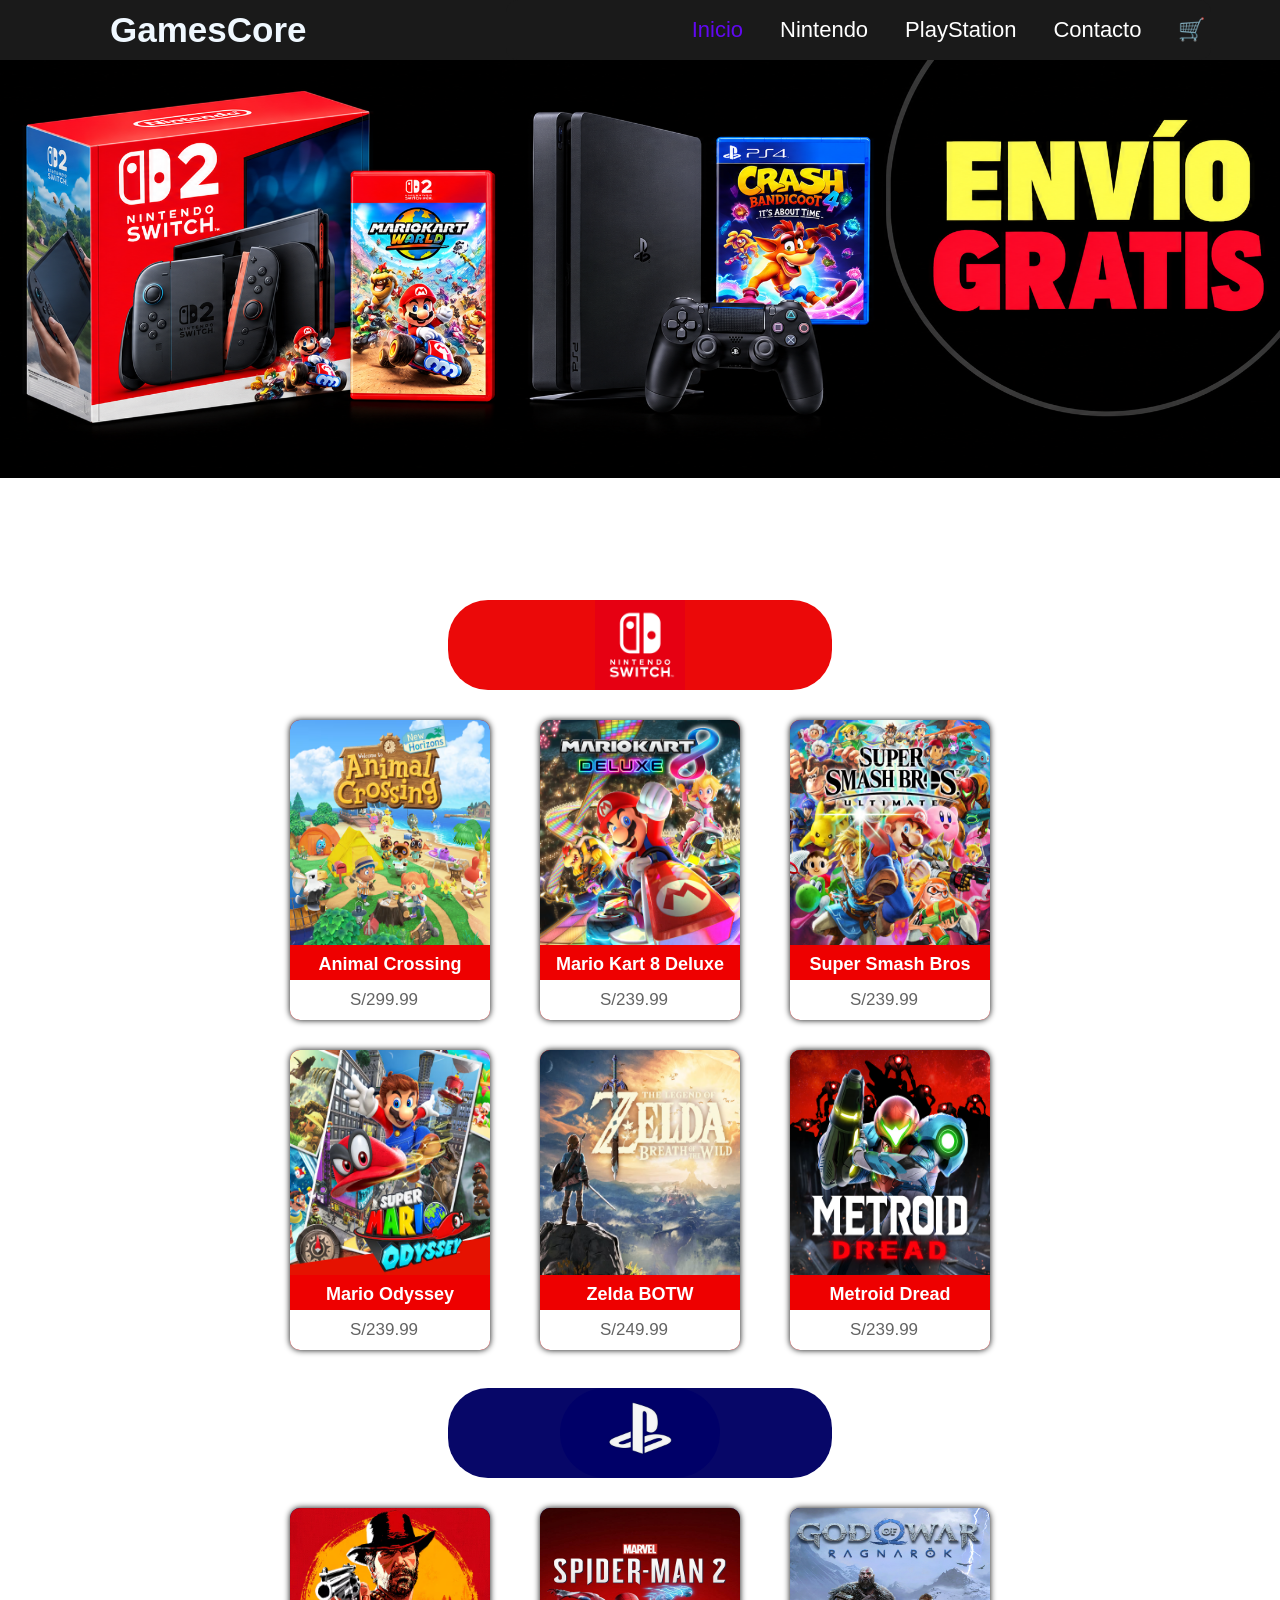
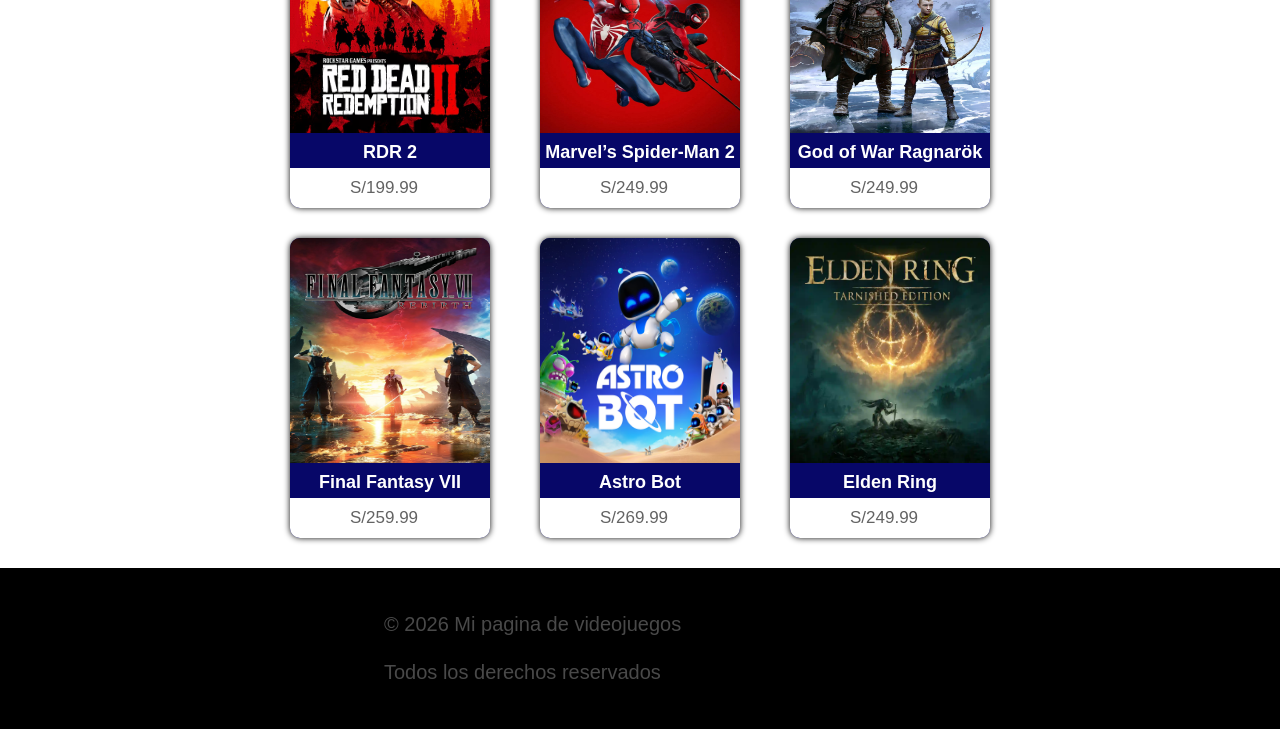
<file: index.html>
<!DOCTYPE html>
<html lang="es">
<head>
    <meta charset="UTF-8">
    <meta name="viewport" content="width=device-width, initial-scale=1.0">
    <title>GamesCore - Inicio</title>
    <link rel="stylesheet" href="estilo1.css">
</head>
<body>
<div class="contenedor">

    <div class="encabezado">
        <h1 id="titulo">GamesCore</h1>
        <label for="menu" class="menu_btn">☰</label>
        <div class="opciones">
            <a id="opcion" href="#" style="color: rgb(97, 8, 241);">Inicio</a>
            <a id="opcion" href="nintendo.html">Nintendo</a>
            <a id="opcion" href="play.html">PlayStation</a>
            <a id="opcion" href="formulario.html">Contacto</a>
            <a id="opcion" href="#" class="carrito-btn">🛒</a>
        </div>
    </div>

    <div class="carrusel">
        <ul>
            <li>
                <img src="img/carru-1.png" alt="">
            </li>
            <li>
                <img src="img/carr-2.png" alt="">
            </li>
            <li>
                <img src="img/carr-3.png" alt="">
            </li>
        </ul>
    </div>

    <div class="cuerpo">
        <div id="marca">
            <h1 style="font-family: Verdana, Geneva, Tahoma, sans-serif;
                background-color: rgb(235, 9, 9);
                color: rgb(255, 255, 255);
                display: flex; 
                justify-content: center;
                border-radius: 40px;
                margin: 0;
                padding: 0 0 0 0;"
                >   
                <img id="logo_N" src="img/Nintendo_switch_logo.png" alt="Nintendo">   
            </h1>
        </div>

        <div id="games_nin">
            <a href="detalle.html?juego=animal-crossing" style="text-decoration: none; color: inherit;">
                <div class="juego">
                    <img id="N_img" src="img/nintendo_a.c" alt="Animal Crossing">
                    <h3>Animal Crossing</h3>
                    <div style="background-color: white;">  
                        <p>S/299.99</p>
                    </div> 
                </div>
            </a>

            <a href="detalle.html?juego=mario-kart" style="text-decoration: none; color: inherit;">
                <div class="juego">
                    <img id="N_img" src="img/nintendo_mario.avif" alt="Mario Kart 8 Deluxe">
                    <h3>Mario Kart 8 Deluxe</h3>
                    <div style="background-color: white;">
                        <p>S/239.99</p>
                    </div>
                </div>
            </a>

            <a href="detalle.html?juego=smash-bros" style="text-decoration: none; color: inherit;"> 
                <div class="juego">
                    <img id="N_img" src="img/nintendo_S.S.B.avif" alt="Super Smash Bros">
                    <h3>Super Smash Bros</h3>
                    <div style="background-color: white;">
                        <p>S/239.99</p>
                    </div>  
                </div>
            </a>
        </div>

        <div id="games_nin">
            <a href="detalle.html?juego=mario-odyssey" style="text-decoration: none; color: inherit;">
                <div class="juego">
                    <img id="N_img" src="img/nintendo_mario_O.avif" alt="Mario Odyssey">
                    <h3>Mario Odyssey</h3>
                    <div style="background-color: white;">
                        <p> S/239.99</p>
                    </div>
                </div>
            </a>   

            <a href="detalle.html?juego=zelda-botw" style="text-decoration: none; color: inherit;">
                <div class="juego">
                    <img id="N_img" src="img/nintendo_zelda.avif" alt="Zelda BOTW">
                    <h3>Zelda BOTW</h3>
                    <div style="background-color: white;">
                        <p>S/249.99</p>
                    </div>
                </div>
            </a>

            <a href="detalle.html?juego=metroid-dread" style="text-decoration: none; color: inherit;">
                <div class="juego">
                    <img id="N_img" src="img/nintendo_metroid.avif" alt="Metroid Dread">
                    <h3>Metroid Dread</h3>
                    <div style="background-color: white;">
                        <p>S/239.99</p>
                    </div>
                </div>
            </a>   
        </div>
    </div>

    <div class="cuerpo" style="padding: 1cm 0 0 0;">
        <div id="marca">
            <h1 style="font-family: Verdana, Geneva, Tahoma, sans-serif;
                background-color: rgb(7, 7, 104);
                color: rgb(255, 255, 255);
                display: flex; 
                justify-content: center;
                border-radius: 40px;">    
                <img style="width: 160px; border-radius: 50px;" src="img/play.webp" alt="PlayStation"> 
            </h1>
        </div>

        <div id="games_nin">
            <a href="detalle.html?juego=rdr2" style="text-decoration: none; color: inherit;">    
                <div class="juego_p">
                    <img id="N_img" src="img/play_rdr2.avif" alt="Red Dead Redemption 2">
                    <h3>RDR 2</h3>
                    <div style="background-color: white; margin: 0; padding: 0;">
                        <p>S/199.99</p>
                    </div>    
                </div>
            </a>

            <a href="detalle.html?juego=spiderman2" style="text-decoration: none; color: inherit;">
                <div class="juego_p">
                    <img id="N_img" src="img/play_spi2.jpg" alt="Spider-Man 2">
                    <h3>Marvel’s Spider-Man 2</h3>
                    <div style="background-color: white;">
                        <p> S/249.99</p>
                    </div>
                </div>
            </a>

            <a href="detalle.html?juego=gow" style="text-decoration: none; color: inherit;">
                <div class="juego_p">
                    <img id="N_img" src="img/play_gow_r.webp" alt="God of War Ragnarök">
                    <h3>God of War Ragnarök</h3>
                    <div style="background-color: white">
                        <p>S/249.99</p>
                    </div>
                </div>
            </a>   
        </div>

        <div id="games_nin">
            <a href="detalle.html?juego=final-fantasy" style="text-decoration: none;">
                <div class="juego_p">
                    <img id="N_img" src="img/play_ff.jpg" alt="Final Fantasy VII">
                    <h3>Final Fantasy VII</h3>
                    <div style="background-color: white;">
                        <p> S/259.99</p>
                    </div>
                </div>
            </a>

            <a href="detalle.html?juego=astro-bot" style="text-decoration: none;">
                <div class="juego_p">
                    <img id="N_img" src="img/play_astrobot.avif" alt="Astro Bot">
                    <h3>Astro Bot</h3>
                    <div style="background-color: white;">
                        <p>S/269.99</p>
                    </div>
                </div>
            </a>

            <a href="detalle.html?juego=elden-ring" style="text-decoration: none;">
                <div class="juego_p">
                    <img id="N_img" src="img/play_eldentring.webp" alt="Elden Ring">
                    <h3>Elden Ring</h3>
                    <div style="background-color: white;">
                        <p>S/249.99</p>
                    </div>
                </div>
            </a>   
        </div>
    </div>

    <div class="pie">
        <p>© 2026 Mi pagina de videojuegos</p>
        <p>Todos los derechos reservados</p>
    </div>
</div>

        <script>
        const boton = document.querySelector(".menu_btn");
        const menu = document.querySelector(".opciones");

        boton.addEventListener("mouseenter", function() {
            menu.classList.toggle("mostrar");
        });

        

</script>

</body>
</html>
</file>
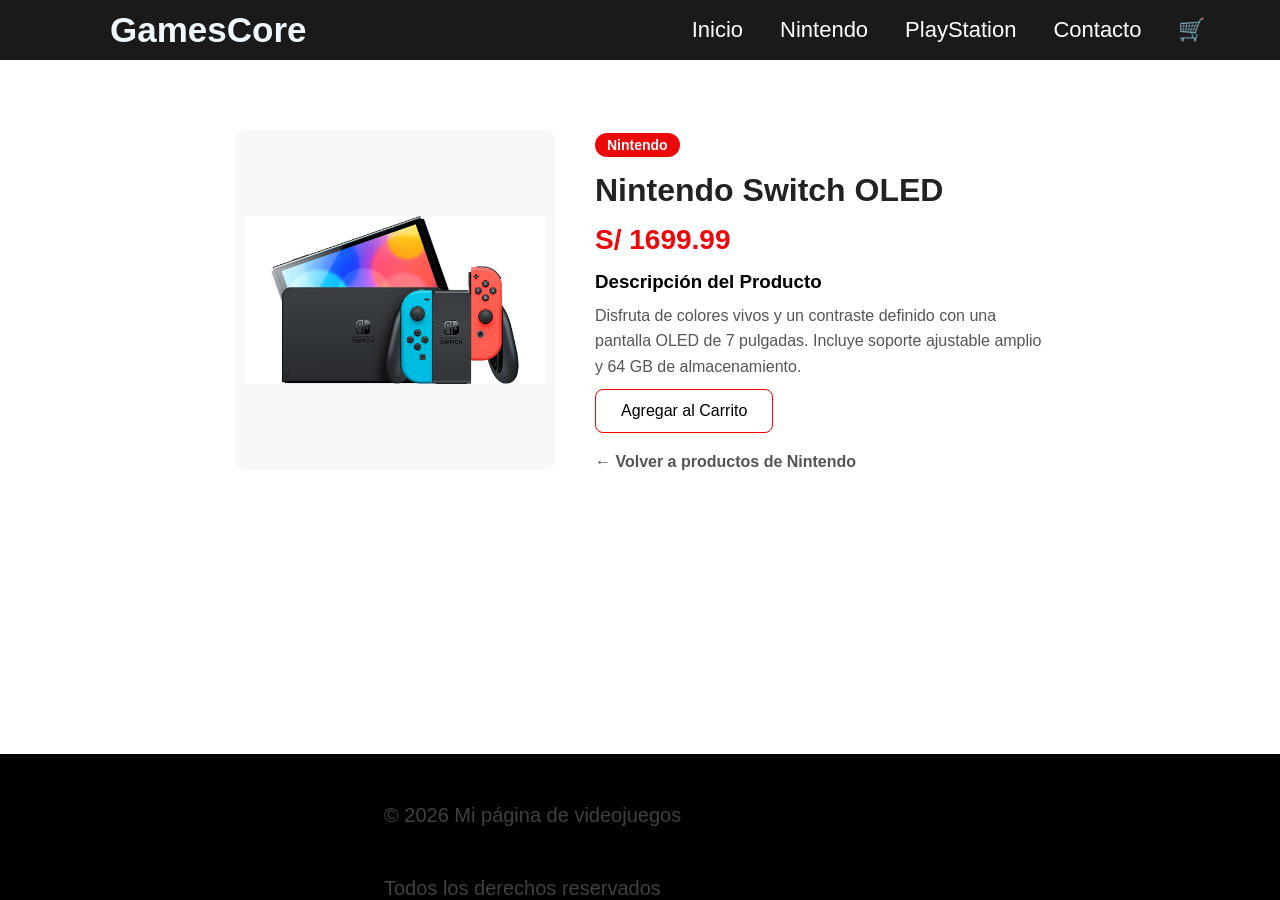
<file: detalle-nintendo.html>
<!DOCTYPE html>
<html lang="es">
<head>
    <meta charset="UTF-8">
    <meta name="viewport" content="width=device-width, initial-scale=1.0">
    <title>Detalle Nintendo - GamesCore</title>
    <link rel="stylesheet" href="estilo3.css">
    <style>
        .contenedor-detalle {
            
            max-width: 900px;
            margin: 100px auto 0px auto ;
            background-color: #ffffff;
            padding: 30px;
            border-radius: 12px;
            display: flex;
            flex-wrap: wrap;
            gap: 40px;
            align-items: center;
            justify-content: center;
            font-family: 'Gill Sans', 'Gill Sans MT', Calibri, 'Trebuchet MS', sans-serif;
        }
        .detalle-img {
            width: 300px;
            height: 320px;
            object-fit: contain;
            border-radius: 10px;
            background-color: #f8f8f8;
            padding: 10px;
        }
        .detalle-info {
            max-width: 450px;
            flex: 1;
        }
        .tag-marca {
            display: inline-block;
            background-color: rgb(235, 9, 9);
            color: white;
            padding: 4px 12px;
            border-radius: 20px;
            font-size: 14px;
            font-weight: bold;
            margin-bottom: 10px;
        }
        .precio {
            font-size: 28px;
            color: rgb(235, 9, 9);
            font-weight: bold;
            margin: 15px 0;
        }
        .btn-comprar {
            background-color: rgb(255, 255, 255);
            color: rgb(0, 0, 0);    
            border: 1px solid red;        
            padding: 12px 25px;
            font-size: 16px;
            border-radius: 8px;
            cursor: pointer;
            transition: transform 0.2s ease, background-color 0.2s ease;
        }
        .btn-comprar:hover {
            color: white;
            transform: scale(1.03);
            background-color: rgb(245, 0, 0);
        }
        .volver {
            display: inline-block;
            margin-top: 20px;
            text-decoration: none;
            color: #555;
            font-weight: bold;
        }
        body{
            height: auto;
        }
    </style>
</head>
<body>

    <div class="encabezado">
        <h1 id="titulo">GamesCore</h1>
        <label for="menu" class="menu_btn">☰</label>
        <div class="opciones">
            <a id="opcion" href="index.html">Inicio</a>
            <a id="opcion" href="nintendo.html">Nintendo</a>
            <a id="opcion" href="play.html">PlayStation</a>
            <a id="opcion" href="formulario.html">Contacto</a>
            <a id="opcion" href="carrito.html" class="carrito-btn">🛒</a>
        </div>  
    </div>

    <div class="contenedor-detalle">
        <div>

               
                </ul>            <img id="img-producto" class="detalle-img" src="" alt="Producto Nintendo">
        </div>

        <div class="detalle-info">
            <span class="tag-marca">Nintendo</span>
            <h1 id="titulo-producto" style="color: #222; margin-top: 5px;"></h1>
            <p id="precio-producto" class="precio"></p>

            <h3>Descripción del Producto</h3>
            <p id="desc-producto" style="color: #555; line-height: 1.6; padding: 10px 0;">
                Cargando información del producto...
            </p>

            <button id="btn-agregar" class="btn-comprar">Agregar al Carrito</button>
            <br>
            <a href="nintendo.html" class="volver">← Volver a productos de Nintendo</a>
        </div>
    </div>

    <div class="pie" style="padding-top: 100px;">
        <p>© 2026 Mi página de videojuegos</p>
        <p>Todos los derechos reservados</p>
    </div>

    <script>
        const productosNintendo = {
            'switch': {
                titulo: 'Nintendo Switch',
                precio: 1399.99,
                imagen: 'img/N_consola.png',
                descripcion: 'La consola versátil que se transforma de sobremesa a portátil. Juega en tu televisor o llévala a donde quieras con sus controles Joy-Con.'
            },
            'lite': {
                titulo: 'Nintendo Switch LITE',
                precio: 899.99,
                imagen: 'img/N_lite.avif',
                descripcion: 'Diseñada específicamente para el juego portátil. Compacta, ligera y con controles integrados, ideal para llevar tus juegos a todas partes.'
            },
            'oled': {
                titulo: 'Nintendo Switch OLED',
                precio: 1699.99,
                imagen: 'img/N_oled.avif',
                descripcion: 'Disfruta de colores vivos y un contraste definido con una pantalla OLED de 7 pulgadas. Incluye soporte ajustable amplio y 64 GB de almacenamiento.'
            },
            'switch-2': {
                titulo: 'Nintendo Switch 2',
                precio: 2499.99,
                imagen: 'img/N_2.avif',
                descripcion: 'La nueva generación de consolas híbridas de Nintendo con mayor potencia, gráficos mejorados y nuevas experiencias de juego.'
            },
            'pro-controller': {
                titulo: 'Pro Controller',
                precio: 279.99,
                imagen: 'img/N_mando.png',
                descripcion: 'Mando de estilo tradicional para Nintendo Switch que mejora la comodidad durante sesiones de juego prolongadas en modo televisor.'
            },
            'joycon': {
                titulo: 'Mando Joy-con',
                precio: 329.99,
                imagen: 'img/N_joycons.avif',
                descripcion: 'Juego de mandos versátiles que se pueden usar juntos o por separado, con control de movimiento y vibración HD integrada.'
            },
            'pro-controller-2': {
                titulo: 'Pro Controller 2',
                precio: 319.99,
                imagen: 'img/N_mando2.png',
                descripcion: 'Versión avanzada del mando profesional con mejor ergonomía, botones adicionales personalizables y mayor duración de batería.'
            },
            'joycon-2': {
                titulo: 'Mando Joy-con 2',
                precio: 359.99,
                imagen: 'img/N_joycons2.webp',
                descripcion: 'Nuevos mandos rediseñados para la nueva generación, ofreciendo mayor precisión y respuesta háptica mejorada.'
            },
            'modulo-carga': {
                titulo: 'Módulo de carga Joy-Con',
                precio: 119.99,
                imagen: 'img/N_carga_modulo.png',
                descripcion: 'Base de carga práctica para mantener tus mandos Joy-Con siempre listos y con batería al 100% mientras no los usas.'
            },
            'protector': {
                titulo: 'Protector de pantalla',
                precio: 39.99,
                imagen: 'img/N_protectorp.jpg',
                descripcion: 'Vidrio templado de alta resistencia que protege la pantalla de tu consola contra rayones, golpes y huellas dactilares.'
            },
            'funda': {
                titulo: 'Funda de transporte',
                precio: 79.99,
                imagen: 'img/N_funda.png',
                descripcion: 'Estuche rígido de viaje diseñado para proteger tu consola y almacenar tarjetas de juego de manera segura.'
            },
            'soporte': {
                titulo: 'Soporte para Joy-Con',
                precio: 49.99,
                imagen: 'img/N_mando_soporte.png',
                descripcion: 'Empuñadura cómoda para combinar tus dos mandos Joy-Con en un control tradicional de tamaño completo.'
            }
        };

        const params = new URLSearchParams(window.location.search);
        const clave = params.get('item') || '';
        const productoActual = productosNintendo[clave] || productosNintendo['oled'];

        document.getElementById('titulo-producto').innerText = productoActual.titulo;
        document.getElementById('precio-producto').innerText = `S/ ${productoActual.precio.toFixed(2)}`;
        document.getElementById('img-producto').src = productoActual.imagen;
        document.getElementById('desc-producto').innerText = productoActual.descripcion;

          const boton = document.querySelector(".menu_btn");
        const menu = document.querySelector(".opciones");

        boton.addEventListener("mouseenter", function() {
            menu.classList.toggle("mostrar");
        });
        ;
    </script>
</body>
</html>
</file>
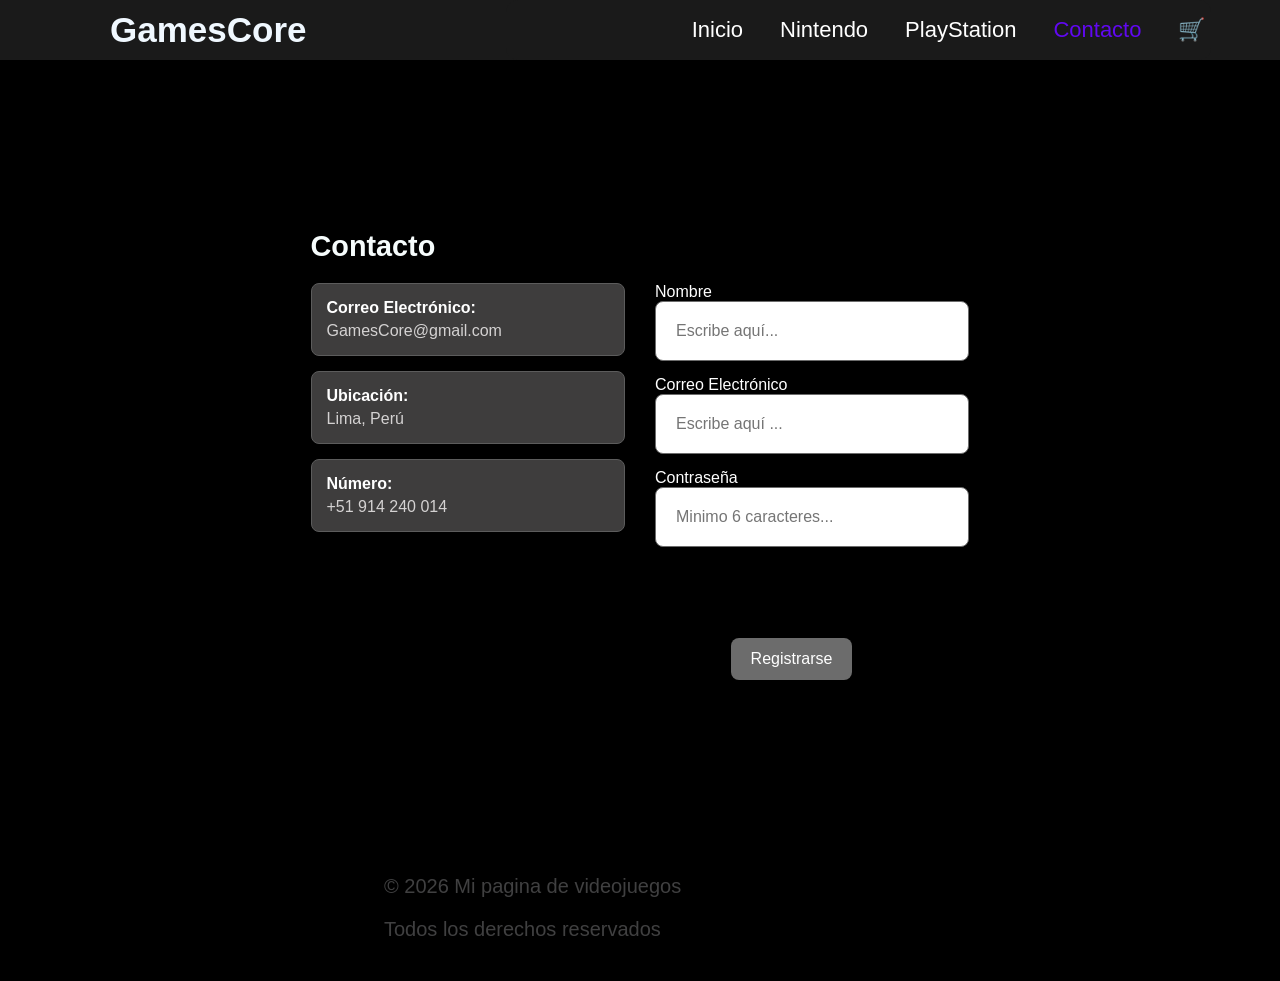
<file: formulario.html>
<!DOCTYPE html>
<html lang="es">
<head>
    <meta charset="UTF-8">
    <meta name="viewport" content="width=device-width, initial-scale=1.0">
    <title>Document</title>
    <link rel="stylesheet" href="estilo2.css">
    
</head>
<body>
    <div class= "encabezado">
        <h1 id="titulo">GamesCore
        </h1>
         <label for="menu" class="menu_btn">☰</label>

        <div class="opciones">
            <a id="opcion" href="index.html">Inicio</a>
            <a id="opcion" href="nintendo.html">Nintendo</a>
            <a id="opcion" href="play.html">PlayStation</a>
            <a id="opcion" href="formulario.html"  style="color: rgb(97, 8, 241);">Contacto</a>
            <a id="opcion" href="carrito.html" class="carrito-btn">🛒</a>
        </div>
    </div>
    <div id="central">  
        
        
       

<div class="contacto-container">
    <h2>Contacto</h2>
   
    
    <div class="contacto-grid">
        <div class="contacto-info">
            <div class="contacto-item">
                <strong>Correo Electrónico:</strong>
                <span>GamesCore@gmail.com</span>
            </div>
            <div class="contacto-item">
                <strong>Ubicación:</strong>
                <span>Lima, Perú</span>
            </div>
           
            <div class="contacto-item">
                <strong>Número:</strong>
                <span>+51 914 240 014</span>
            </div>
        </div>

        <form class="contacto-form" action="#" method="POST">
             <div>
                <label for="nombre">Nombre</label>
                <input class="bloque" id="nombre" type="text" name="nombre" ngModel placeholder="Escribe aquí..." required minlength="3" >
            </div>

            <div>
                <label for="correo">Correo Electrónico</label>
                <input class="bloque" id="correo" type="email" name="correo" ngModel placeholder="Escribe aquí ..." required>
            </div>

            <div>
                <label for="pass">Contraseña</label>
                <input class="bloque" id="pass" type="password" name="pass" ngModel placeholder="Minimo 6 caracteres..." required minlength="6">
            </div>

            <div>
            <button class="bloque" type="submit">Registrarse</button>
            </div>
        </form>
    </div>
</div>
            <script>
                 function enviar() {
                 alert("Formulario enviado correctamente");
                    }
            </script>            
     </div>
     
</div>
<div class="pie">
    <p>© 2026 Mi pagina de videojuegos</p>
    <p>Todos los derechos reservados</p>
</div>
<script>
const boton = document.querySelector(".menu_btn");
const menu = document.querySelector(".opciones");

boton.addEventListener("mouseenter", function() {
    menu.classList.toggle("mostrar");
});

const buton = document.getElementById("tema");

buton.addEventListener("click", function() {
    document.body.classList.toggle("oscuro");
});
</script>

</body>
</html>
</file>
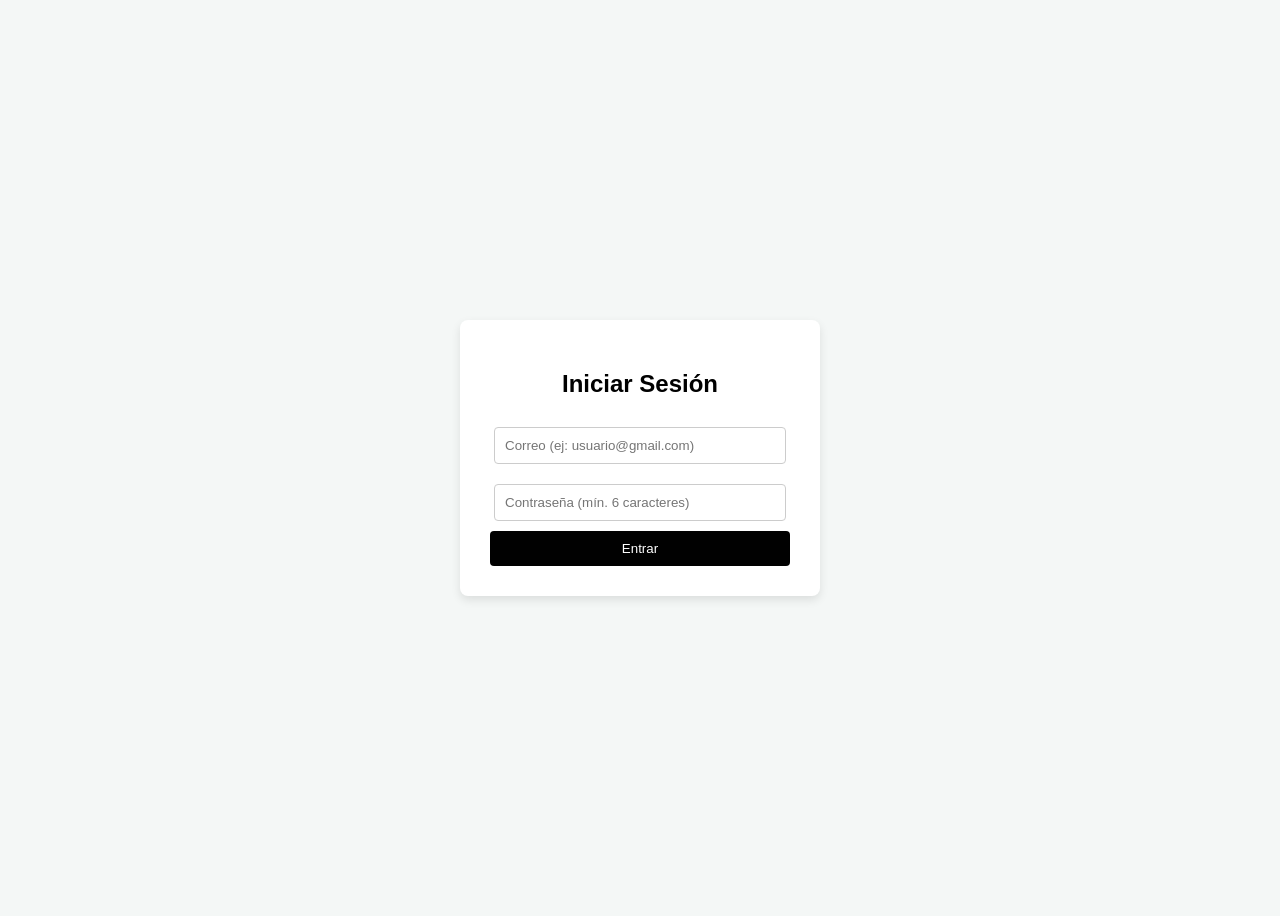
<file: login.html>
<!DOCTYPE html>
<html lang="es">
<head>
    <meta charset="UTF-8">
    <title>Login</title>
    <style>
        body { font-family: Arial, sans-serif; display: flex; justify-content: center; align-items: center; height: 100vh; background: #f4f7f6; }
        form { background: white; padding: 30px; border-radius: 8px; box-shadow: 0 4px 10px rgba(0, 0, 0, 0.1); width: 300px; text-align: center; }
        input { width: 90%; padding: 10px; margin: 10px 0; border: 1px solid #ccc; border-radius: 4px; }
        button { background-color: #010101; color: white; border: none; padding: 10px 15px; width: 100%; border-radius: 4px; cursor: pointer; }
        button:hover { background-color: #fcfcfc;
        color: #010101; }
    </style>
</head>
<body>

   
    <form action="index.html">
        <h2>Iniciar Sesión</h2>
        
        
        <input type="email" placeholder="Correo (ej: usuario@gmail.com)"  required >
    
        <input type="password" placeholder="Contraseña (mín. 6 caracteres)" minlength="6" required>
        
        <button type="submit">Entrar</button>
    </form>

</body>
</html>
</file>
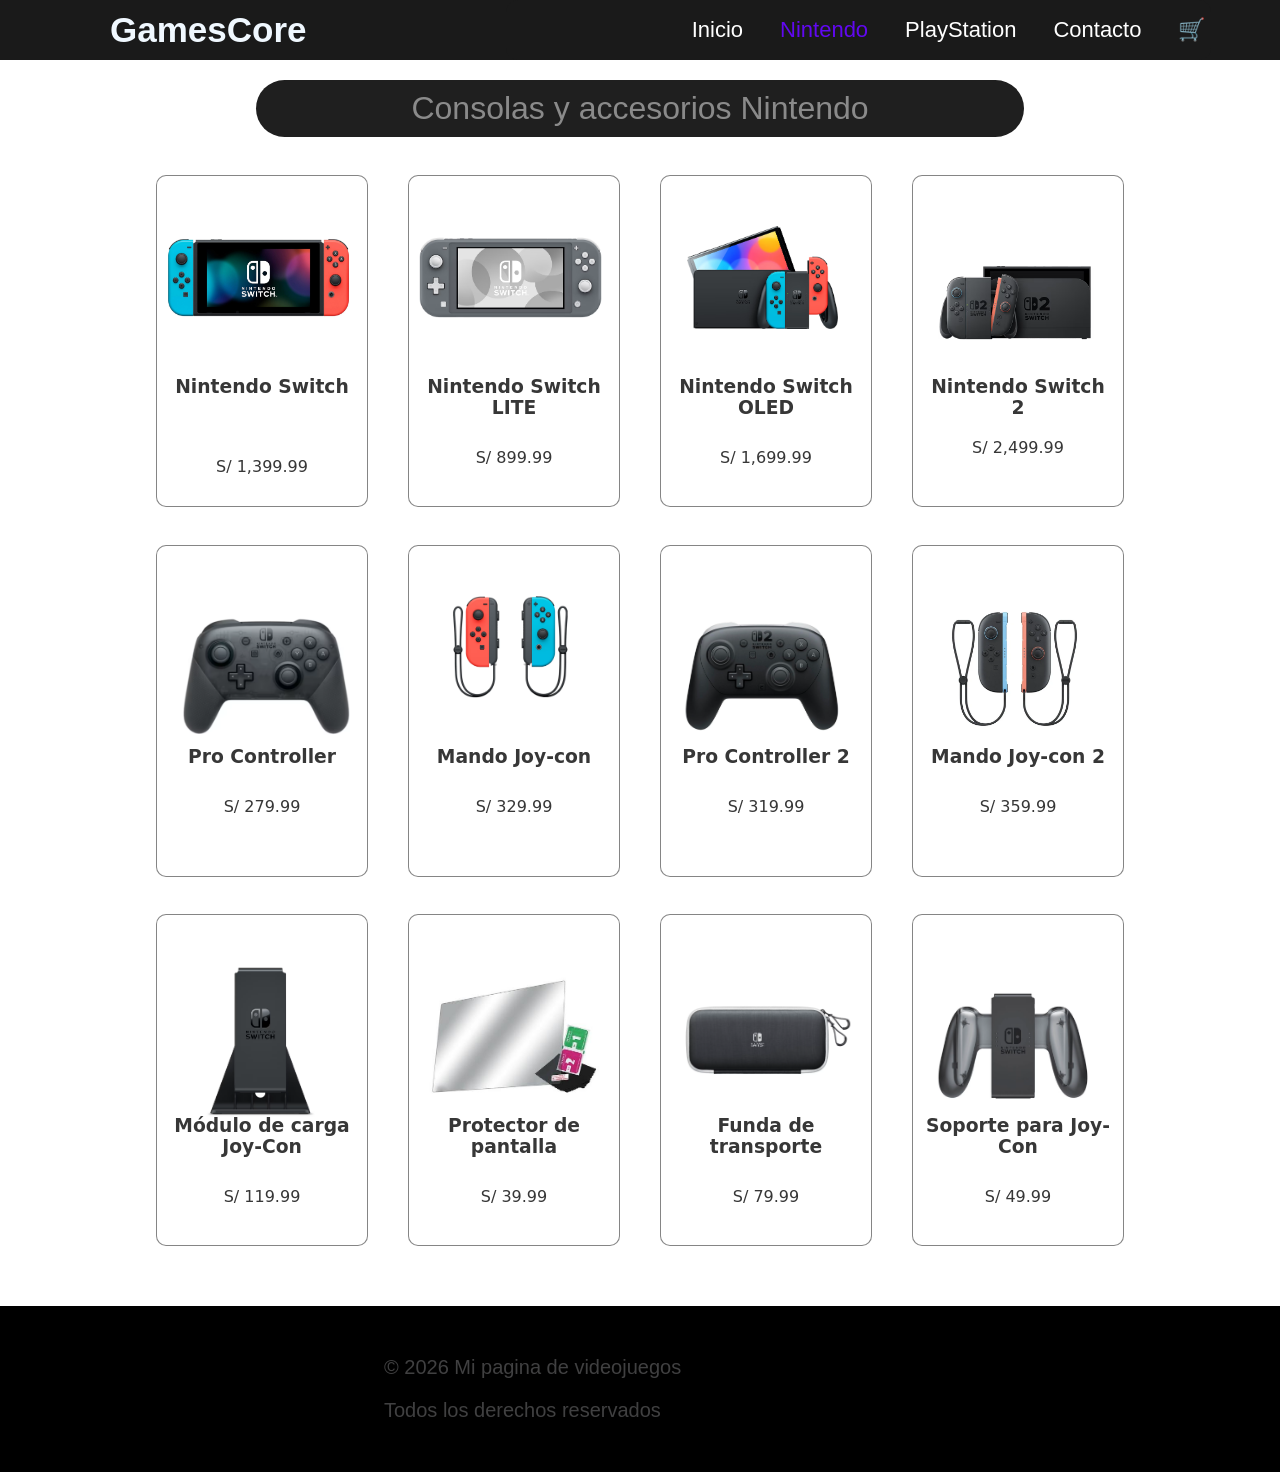
<file: nintendo.html>
<!DOCTYPE html>
<html lang="es">
<head>
    <meta charset="UTF-8">
    <meta name="viewport" content="width=device-width, initial-scale=1.0">
    <title>Nintendo - GamesCore</title>
    <link rel="stylesheet" href="estilo3.css">
</head>
<body >
    <div>
        <div class="encabezado">
            <h1 id="titulo">GamesCore</h1>
            <label for="menu" class="menu_btn">☰</label>
            <div class="opciones">
                <a id="opcion" href="index.html">Inicio</a>
                <a id="opcion" href="nintendo.html" style="color: rgb(97, 8, 241);">Nintendo</a>
                <a id="opcion" href="play.html">PlayStation</a>
                <a id="opcion" href="formulario.html">Contacto</a>
                <a id="opcion" href="carrito.html" class="carrito-btn">🛒</a>
            </div>  
        </div> 

        <div id="titular" style="margin-top: 80px;">
            Consolas y accesorios Nintendo
        </div>

        <div id="marco">
            <a href="detalle-nintendo.html?item=switch" style="text-decoration: none; color: inherit;">
                <div class="consola">
                    <div id="img">
                        <img id="N_img" src="img/N_consola.png" alt="Nintendo Switch">
                    </div>
                    <div style="background-color:white;"> 
                        <h3>Nintendo Switch</h3>
                        <p style="padding: 60px 0 0 0;">S/ 1,399.99</p> 
                    </div>   
                </div>
            </a>

            <a href="detalle-nintendo.html?item=lite" style="text-decoration: none; color: inherit;">
                <div class="consola">
                    <div id="img">
                        <img id="N_img" src="img/N_lite.avif" alt="Nintendo Switch Lite">
                    </div>
                    <div style="background-color:white;">
                        <h3>Nintendo Switch <p style="margin:0;">LITE</p> </h3>
                        <p style="padding: 30px 0 0 0;">S/ 899.99</p> 
                    </div>   
                </div>
            </a>

            <a href="detalle-nintendo.html?item=oled" style="text-decoration: none; color: inherit;">
                <div class="consola">
                    <div id="img">
                        <img id="N_img" src="img/N_oled.avif" alt="Nintendo Switch OLED">
                    </div>
                    <div style="background-color:white;"> 
                        <h3>Nintendo Switch  <p style="margin:0;">OLED</p> </h3>
                        <p style="padding: 30px 0 0 0;">S/ 1,699.99</p> 
                    </div>   
                </div>
            </a>

            <a href="detalle-nintendo.html?item=switch-2" style="text-decoration: none; color: inherit;">
                <div class="consola">
                    <div id="img">
                        <img id="N_img" src="img/N_2.avif" alt="Nintendo Switch 2">
                    </div>
                    <div style="background-color:white;"> 
                        <h3>Nintendo Switch <p style="margin:0;">2</p></h3>
                        <p style="padding: 20px 0 0 0;">S/ 2,499.99</p> 
                    </div>   
                </div>
            </a>
        </div>

        <div id="marco">
            <a href="detalle-nintendo.html?item=pro-controller" style="text-decoration: none; color: inherit;">
                <div class="consola">
                    <div id="img">
                        <img id="N_img" src="img/N_mando.png" alt="Pro Controller">
                    </div>
                    <div style="background-color:white;"> 
                        <h3>Pro Controller</h3>
                        <p style="padding: 30px 0 0 0;">S/ 279.99</p> 
                    </div>   
                </div>
            </a>

            <a href="detalle-nintendo.html?item=joycon" style="text-decoration: none; color: inherit;">
                <div class="consola">
                    <div id="img">
                        <img id="N_img" src="img/N_joycons.avif" alt="Mando Joy-con">
                    </div>
                    <div style="background-color:white;">
                        <h3>Mando Joy-con</h3>
                        <p style="padding: 30px 0 0 0;">S/ 329.99</p> 
                    </div>   
                </div>
            </a>

            <a href="detalle-nintendo.html?item=pro-controller-2" style="text-decoration: none; color: inherit;">
                <div class="consola">
                    <div id="img">
                        <img id="N_img" src="img/N_mando2.png" alt="Pro Controller 2">
                    </div>
                    <div style="background-color:white;"> 
                        <h3>Pro Controller 2</h3>
                        <p style="padding: 30px 0 0 0;">S/ 319.99</p> 
                    </div>   
                </div>
            </a>

            <a href="detalle-nintendo.html?item=joycon-2" style="text-decoration: none; color: inherit;">
                <div class="consola">
                    <div id="img">
                        <img id="N_img" src="img/N_joycons2.webp" alt="Mando Joy-con 2">
                    </div>
                    <div style="background-color:white;"> 
                        <h3>Mando Joy-con 2</h3>
                        <p style="padding: 30px 0 0 0;">S/ 359.99</p> 
                    </div>   
                </div>
            </a>
        </div>

        <div id="marco">
            <a href="detalle-nintendo.html?item=modulo-carga" style="text-decoration: none; color: inherit;">
                <div class="consola">
                    <div id="img">
                        <img id="N_img" src="img/N_carga_modulo.png" alt="Módulo de carga">
                    </div>
                    <div style="background-color:white;"> 
                        <h3>Módulo de carga Joy-Con</h3>
                        <p style="padding: 30px 0 0 0;">S/ 119.99</p> 
                    </div>   
                </div>
            </a>

            <a href="detalle-nintendo.html?item=protector" style="text-decoration: none; color: inherit;">
                <div class="consola">
                    <div id="img">
                        <img id="N_img" src="img/N_protectorp.jpg" alt="Protector de pantalla" style="padding: 30px 0 0 0;">
                    </div>
                    <div style="background-color:white;">
                        <h3>Protector de pantalla</h3>
                        <p style="padding: 30px 0 0 0;">S/ 39.99</p> 
                    </div>   
                </div>
            </a>

            <a href="detalle-nintendo.html?item=funda" style="text-decoration: none; color: inherit;">
                <div class="consola">
                    <div id="img">
                        <img id="N_img" src="img/N_funda.png" alt="Funda">
                    </div>
                    <div style="background-color:white;"> 
                        <h3>Funda de transporte</h3>
                        <p style="padding: 30px 0 0 0;">S/ 79.99</p> 
                    </div>   
                </div>
            </a>

            <a href="detalle-nintendo.html?item=soporte" style="text-decoration: none; color: inherit;">
                <div class="consola">
                    <div id="img">
                        <img id="N_img" src="img/N_mando_soporte.png" alt="Soporte para Joy-Con">
                    </div>
                    <div style="background-color:white;"> 
                        <h3>Soporte para Joy-Con</h3>
                        <p style="padding: 30px 0 0 0;">S/ 49.99</p> 
                    </div>   
                </div>
            </a>
        </div>
    </div>

    <div class="pie" style="padding-top: 60px;">
        <p>© 2026 Mi pagina de videojuegos</p>
        <p style="padding: 20px 0 50px 30%;">Todos los derechos reservados</p>
    </div>

    <script>
        const boton = document.querySelector(".menu_btn");
        const menu = document.querySelector(".opciones");

        boton.addEventListener("mouseenter", function() {
            menu.classList.toggle("mostrar");
        });
        
        
;
    </script>
</body>
</html>
</file>
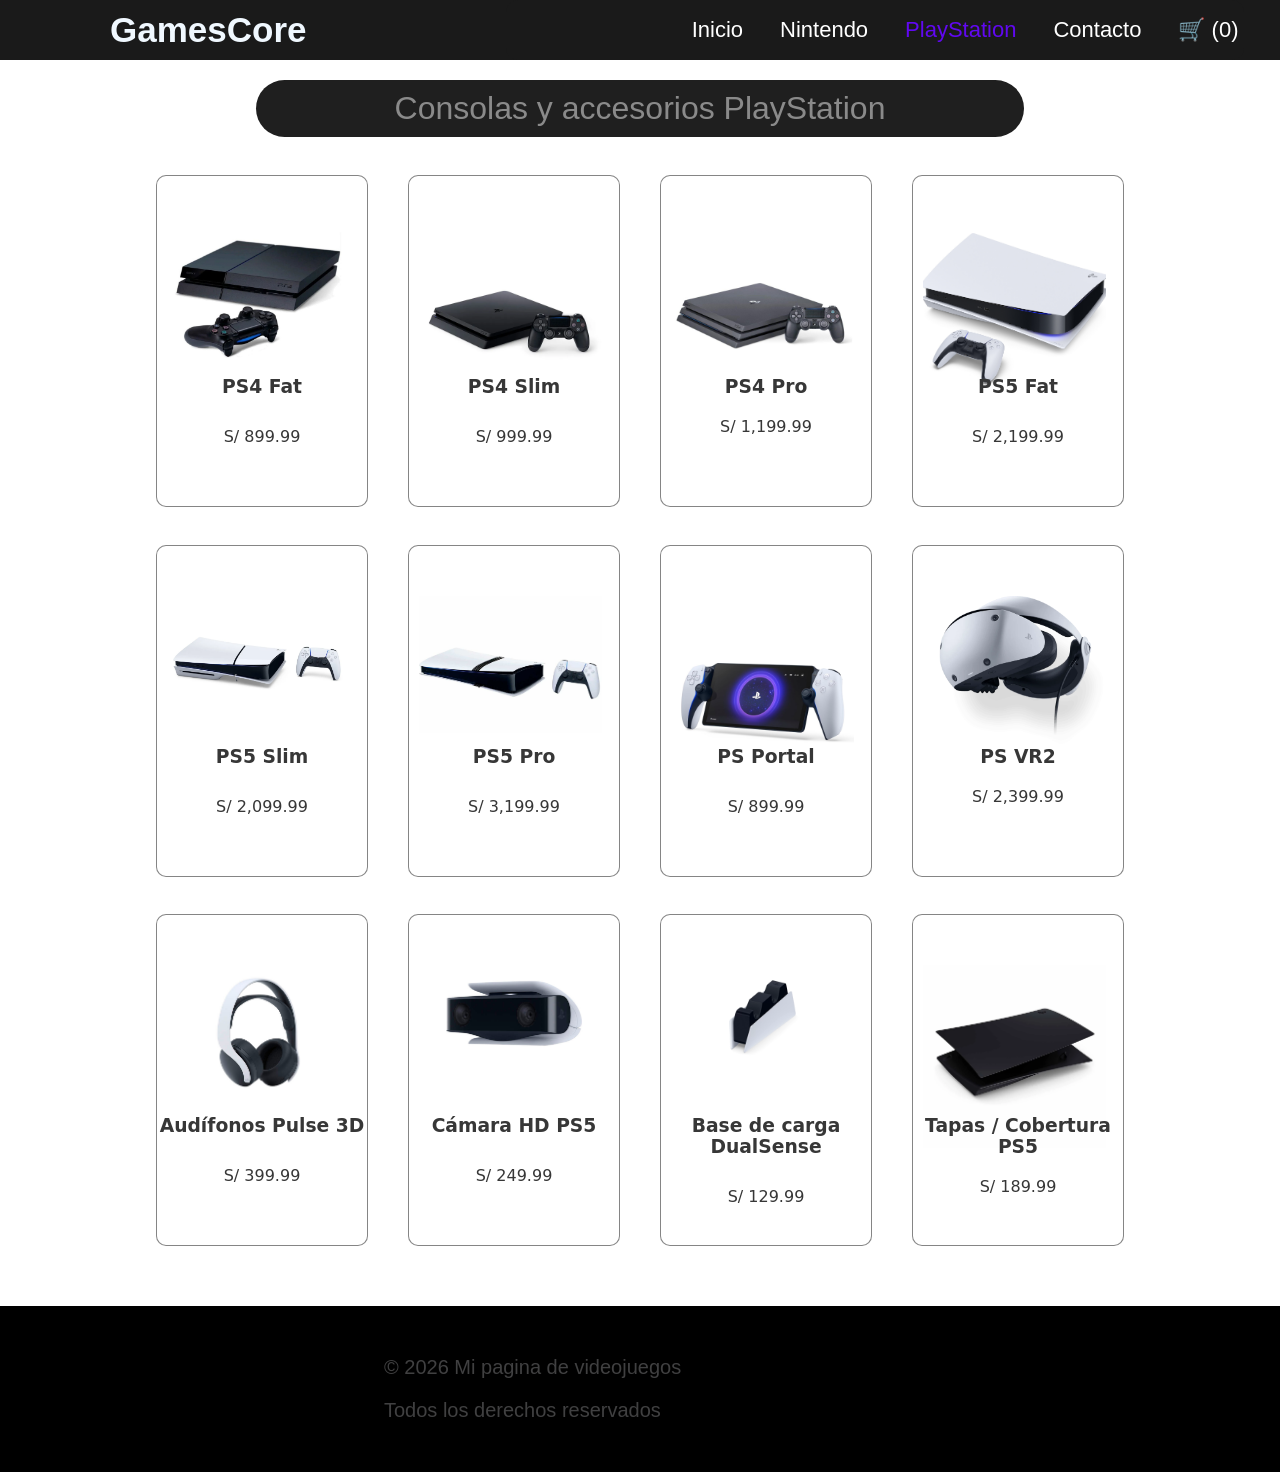
<file: play.html>
<!DOCTYPE html>
<html lang="es">
<head>
    <meta charset="UTF-8">
    <meta name="viewport" content="width=device-width, initial-scale=1.0">
    <title>PlayStation - GamesCore</title>
    <link rel="stylesheet" href="estilo3.css">
</head>
<body >

    <div>
        <div class="encabezado">
            <h1 id="titulo">GamesCore</h1>
            <label for="menu" class="menu_btn">☰</label>
            <div class="opciones">
                <a id="opcion" href="index.html">Inicio</a>
                <a id="opcion" href="nintendo.html">Nintendo</a>
                <a id="opcion" href="#" style="color: rgb(97, 8, 241);">PlayStation</a>
                <a id="opcion" href="formulario.html">Contacto</a>
                <a id="opcion" href="#" class="carrito-btn">🛒 (0)</a>
            </div>  
        </div> 

        <div id="titular" style="margin-top: 80px;">
            Consolas y accesorios PlayStation
        </div>

        <div id="marco">
            <a href="detalleplay.html?juego=ps4-fat" style="text-decoration: none; color: inherit;">
                <div class="consola">
                    <div id="img">
                        <img id="N_img" src="img/P_fat.jpg" alt="PS4 Fat">
                    </div>
                    <div style="background-color:white;"> 
                        <h3>PS4 Fat</h3>
                        <p style="padding: 30px 0 0 0;">S/ 899.99</p> 
                    </div>   
                </div>
            </a>

            <a href="detalleplay.html?juego=ps4-slim" style="text-decoration: none; color: inherit;">
                <div class="consola">
                    <div id="img">
                        <img id="N_img" src="img/P_slim.webp" alt="PS4 Slim">
                    </div>
                    <div style="background-color:white;">
                        <h3>PS4 Slim</h3>
                        <p style="padding: 30px 0 0 0;">S/ 999.99</p> 
                    </div>   
                </div>
            </a>

            <a href="detalleplay.html?juego=ps4-pro" style="text-decoration: none; color: inherit;">
                <div class="consola">
                    <div id="img">
                        <img id="N_img" src="img/P_pro.jpg" alt="PS4 Pro">
                    </div>
                    <div style="background-color:white;"> 
                        <h3>PS4 Pro</h3>
                        <p style="padding: 20px 0 0 0;">S/ 1,199.99</p> 
                    </div>   
                </div>
            </a>

            <a href="detalleplay.html?juego=ps5-fat" style="text-decoration: none; color: inherit;">
                <div class="consola">
                    <div id="img">
                        <img id="N_img" src="img/P_5fat.png" alt="PS5 Fat">
                    </div>
                    <div style="background-color:white;"> 
                        <h3>PS5 Fat</h3>
                        <p style="padding: 30px 0 0 0;">S/ 2,199.99</p> 
                    </div>  
                </div>
            </a>
        </div>

        <div id="marco">
            <a href="detalleplay.html?juego=ps5-slim" style="text-decoration: none; color: inherit;">
                <div class="consola">
                    <div id="img">
                        <img id="N_img" src="img/P_5slim.png" alt="PS5 Slim">
                    </div>
                    <div style="background-color:white;"> 
                        <h3>PS5 Slim</h3>
                        <p style="padding: 30px 0 0 0;">S/ 2,099.99</p> 
                    </div>   
                </div>
            </a>

            <a href="detalleplay.html?juego=ps5-pro" style="text-decoration: none; color: inherit;">
                <div class="consola">
                    <div id="img">
                        <img id="N_img" src="img/P_5pro.png" alt="PS5 Pro">
                    </div>
                    <div style="background-color:white;">
                        <h3>PS5 Pro</h3>
                        <p style="padding: 30px 0 0 0;">S/ 3,199.99</p> 
                    </div>   
                </div>
            </a>

            <a href="detalleplay.html?juego=ps-portal" style="text-decoration: none; color: inherit;">
                <div class="consola">
                    <div id="img">
                        <img id="N_img" src="img/P_portal.png" alt="PS Portal">
                    </div>
                    <div style="background-color:white;"> 
                        <h3>PS Portal</h3>
                        <p style="padding: 30px 0 0 0;">S/ 899.99</p> 
                    </div>   
                </div>
            </a>

            <a href="detalleplay.html?juego=ps-vr2" style="text-decoration: none; color: inherit;">
                <div class="consola">
                    <div id="img">
                        <img id="N_img" src="img/P_vr2.webp" alt="PS VR2">
                    </div>
                    <div style="background-color:white;"> 
                        <h3>PS VR2</h3>
                        <p style="padding: 20px 0 0 0;">S/ 2,399.99</p> 
                    </div>  
                </div>
            </a>
        </div>

        <div id="marco">
            <a href="detalleplay.html?juego=audifonos-ps5" style="text-decoration: none; color: inherit;">
                <div class="consola">
                    <div id="img">
                        <img id="N_img" src="img/P_audifonos.webp" alt="Audífonos Sony PS5">
                    </div>
                    <div style="background-color:white;"> 
                        <h3>Audífonos Pulse 3D</h3>
                        <p style="padding: 30px 0 0 0;">S/ 399.99</p> 
                    </div>   
                </div>
            </a>

            <a href="detalleplay.html?juego=camara-ps5" style="text-decoration: none; color: inherit;">
                <div class="consola">
                    <div id="img">
                        <img id="N_img" src="img/P_camara.jpg" alt="Cámara HD PS5" style="padding: 30px 0 0 0;">
                    </div>
                    <div style="background-color:white;">
                        <h3>Cámara HD PS5</h3>
                        <p style="padding: 30px 0 0 0;">S/ 249.99</p> 
                    </div>   
                </div>
            </a>

            <a href="detalleplay.html?juego=puerto-carga" style="text-decoration: none; color: inherit;">
                <div class="consola">
                    <div id="img">
                        <img id="N_img" src="img/P_carga.webp" alt="Puerto de carga PS5">
                    </div>
                    <div style="background-color:white;"> 
                        <h3>Base de carga DualSense</h3>
                        <p style="padding: 30px 0 0 0;">S/ 129.99</p> 
                    </div>   
                </div>
            </a>

            <a href="detalleplay.html?juego=cobertura-ps5" style="text-decoration: none; color: inherit;">
                <div class="consola">
                    <div id="img">
                        <img id="N_img" src="img/P_cover.webp" alt="Cobertura negra PS5">
                    </div>
                    <div style="background-color:white;"> 
                        <h3>Tapas / Cobertura PS5</h3>
                        <p style="padding: 20px 0 0 0;">S/ 189.99</p> 
                    </div>  
                </div>
            </a>
        </div>
    </div>

    <div class="pie" style="padding-top: 60px;">
        <p>© 2026 Mi pagina de videojuegos</p>
        <p style="padding: 20px 0 50px 30%;">Todos los derechos reservados</p>
    </div>

    <script>
        const boton = document.querySelector(".menu_btn");
        const menu = document.querySelector(".opciones");

        boton.addEventListener("mouseenter", function() {
            menu.classList.toggle("mostrar");
        });
        
const buton = document.getElementById("tema");

buton.addEventListener("click", function() {
    document.body.classList.toggle("oscuro");
});
    </script>
</body>
</html>
</file>
<file: estilo1.css>
*{
    margin: 0;
    padding: 0;
}

body {
    background-color: white;
    color: black;
    transition: 0.3s;
    margin: 0;
  display: flex;
  flex-direction: column;
  min-height: 100vh;
}
body.oscuro {
    background-color: #1a1a1a;
    color: white;
}

body.oscuro #central,
body.oscuro #encabezado,
body.oscuro .opciones {
    background-color: #1a1a1a;
    color: white;
}

#tema {
    position: relative;
    z-index: 10;
    cursor: pointer;
    font-size: 22px;
        font-family: 'Gill Sans', 'Gill Sans MT', Calibri, 'Trebuchet MS', sans-serif;
}

#cuerpo{
    width: 100%;
    height: auto;

}
.encabezado{
         position: fixed;
    display: flex;
    width: 100%;
    height: 60px;
    background-color:rgb(26, 26, 26) ;
     position: fixed;
    }
#titulo{
    padding: 10px 200px 10px 110px;
    color: aliceblue;
font-family: 'Poppins', sans-serif;
    font-size: 35px;
}
.carrusel {
    width: 100%;
    height: 500px;
    overflow: hidden; 
    padding: 50px 0 0 0 ;
}

.carrusel img {
    width: 100%;
}

.carrusel ul {
    display: flex;
    width: 300%;
    padding: 0;
    margin: 0;
    
    animation: slider 12s infinite alternate ease-in-out; 
}

.carrusel li {
    list-style: none;
    width: 100%;
}


@keyframes slider { 
    0%   { margin-left: 0; }
    30%  { margin-left: 0; }
    
    35%  { margin-left: -100%; }
    65%  { margin-left: -100%; }
    
    70%  { margin-left: -200%; }
    100% { margin-left: -200%; }
}
#games_nin{
    display: flex;
    width: 100%;
    justify-content: center;
    gap: 50px;
    padding: 30px 0 0 0 ;
}

.juego{ 

    cursor: pointer;
    padding: 0;
    margin: 0;
    width: 200px;
    text-align: center;
    height: 300px;
    color: rgb(255, 255, 255);
    background-color: rgb(238, 0, 0);
    border-radius: 10px;
    overflow: hidden;
    font-family: 'Gill Sans', 'Gill Sans MT', Calibri, 'Trebuchet MS', sans-serif;
    box-shadow: 0 0 6px rgba(0, 0, 0, 0.956)
    ;
    transition: transform 0.3s ease;
}
.juego:hover{
    transform: scale(1.05);

}
.juego img{
    width: 100%;
    height: 225px;
}
#logo_N{
    width: 90px;
    height: 90px;
    padding: 0;
    border: 0;
    
}
.cuerpo{
    padding: 50px 0 0 0;
}
p{
    text-align:left  ;
    font-size: 17px; 
    padding: 10px 0 10px 30%;
    margin: 0;
    font-family: 'Franklin Gothic Medium', 'Arial Narrow', Arial, sans-serif;
    color: rgba(81, 81, 81, 0.898);;
}
h3{
    padding: 5px;
    font-size: 18px;
    }
.juego_p img{
    
    width: 100%;
    height: 225px;
    }

.juego_p{ 

    cursor: pointer;
    box-shadow: 0 0 6px rgba(0, 0, 0, 0.956);
    padding: 0;
    margin: 0;
    width: 200px;
    height: 300px;
    color: rgb(255, 255, 255);
    background-color:rgb(7, 7, 104);
    border-radius: 10px;
    overflow: hidden;
    text-align: center;
    font-family: 'Gill Sans', 'Gill Sans MT', Calibri, 'Trebuchet MS', sans-serif;

    transition: transform 0.3s ease;
}
.juego_p:hover{
    transform: scale(1.05);}

button{
    border: 0;
    background-color: rgba(44, 44, 44, 0.636);
    cursor: pointer;
    padding: 0;
    margin: 0 ;
    border-radius: 4px;
    color: white;
    font-family: 'Gill Sans', 'Gill Sans MT', Calibri, 'Trebuchet MS', sans-serif;
}
.opciones {
    display: flex;
    justify-content: center; 
    align-items: center;
    gap: 25px; 
    background-color: #f8f9fa;
    border-radius: 12px;
    font-family: 'Gill Sans', 'Gill Sans MT', Calibri, 'Trebuchet MS', sans-serif;
    font-size: 22px;
    background-color: rgb(26, 26, 26);
    padding:0 0 0 14%;

}

#opcion {
    text-decoration: none;
    color: white;
    padding: 6px;
    border-radius: 15px;
    transition: 0.3s;
    cursor: pointer;
}
#opcion:hover{
    color: #441eb8;
    box-shadow: inset 0 110px rgba(255, 255, 255, 0.923);
    transform: scale(1.1);
    }
.pie {
    width: 100%;
    text-align: center;
    background-color: black;
    color: white;
    padding: 30px 0;
    margin-top: 30px;
    font-size: 20px;
}

.pie p {
    margin: 5px 0;
    font-size: 20px;
}
#marca {
    width: 30%;
    padding: 0 0 0 35%;
    margin: 0;
}
.menu_btn {
    display: none;
    }

@media (max-width: 1270px) {
    #marca {
        width: 40%;
        padding: 0 0 0 30%;
    }

    #titulo {
        padding: 1% 0 0 45%;
    }
    .carrusel {
    width: 100%;
    height: 400px;
    overflow: hidden; 
    padding: 10px 0 0 0 ;
}
}

@media (max-width: 950px) {
    #games_nin {
        gap: 23px;
    }
    .carrusel {
    width: 100%;
    height: 270px;
    overflow: hidden; 
    padding: 60px 0 0 0 ;
}

    #marca {
        width: 50%;
        padding: 0 0 0 25%;
    }

    #titulo {
        padding: 1% 0 0 40%;
    }

    .juego:hover,
    .juego_p:hover {
        transform: scale(1.03);
    }
}

@media (max-width: 690px) {
    .juego_p,
    .juego {
        width: 170px;
        height: 295px;
        font-size:14px ;
        font-size:16px ;

    }
    .carrusel {
    width: 100%;
    height: 220px;
    overflow: hidden; 
    padding: 80px 0 0 0 ;
}

    #games_nin {
        gap: 23px;
        display: flex;
        align-items: center;
        justify-content: center;
    }

    #marca {
        width: 60%;
        padding: 0 0 0 20%;
    }

    .juego:hover,
    .juego_p:hover {
        transform: scale(0.94);
    }
     #titulo {
        padding: 1% 0 0 35%;
        }

}

@media (max-width: 600px){
 #games_nin {
        gap: 23px;
        display: flex;
        flex-direction: column;
        align-items: center;
        justify-content: center;
    }
    .juego_p,
    .juego {
        width: 250px;
        height: 295px;
        
    }
    .carrusel {
    width: 100%;
    height: 150px;
    overflow: hidden; 
    padding: 60px 0 0 0 ;
}
    p{
        margin: 0 0 0 16px;
    }
    #titulo {
        padding: 2% 0 0 10%;
        font-size: 33px;
        
    }
    #encabezado{
        justify-content: center;
        align-items: center;
    }
}
@media (min-width: 300px) and (max-width: 1270px) {

    .menu_btn {
        display: block;
        position: absolute;
        right: 20px;
        top: 10px;
        color: rgb(249, 247, 247);
        font-size: 30px;
        background-color: rgb(26, 26, 26);
        border: 0;
        cursor: pointer;
    }

    .opciones {
        display: none;
        position: absolute;
        right: 0;
        top: 52px;
        width: 130px;
        padding: 10px;
        flex-direction: column;
        gap: 15px;
        background-color: rgb(26, 26, 26);
        border-radius: 10px;
    }

    .opciones.mostrar {
        display: flex;
        border-radius: 10px;
        text-align: center;
        
    }
}
</file>
<file: estilo3.css>
*{
    margin: 0%;
    padding: 0%;
}
body {
    background-color: white;
    color: black;
    transition: 0.3s;
    margin: 0;
  display: flex;
  flex-direction: column;
  min-height: 100vh;
}
body.oscuro {
    background-color: #1a1a1a;
    color: white;
}

body.oscuro #central,
body.oscuro #encabezado,
body.oscuro .opciones {
    background-color: #1a1a1a;
    color: white;
}
#tema {
    position: relative;
    z-index: 10;
    cursor: pointer;
    font-size: 20px;
    border-radius: 15px;
    font-family: 'Gill Sans', 'Gill Sans MT', Calibri, 'Trebuchet MS', sans-serif;

}
.encabezado {
    position: fixed;
    top: 0;
    left: 0;
    width: 100%;
    height: 60px;
    background-color: rgb(26, 26, 26);
    display: flex;
   
}
#titulo{
    padding: 10px 200px 10px 110px;
    color: aliceblue;
    font-family: 'Poppins', sans-serif;
    font-size: 35px;
}
.opciones {
    display: flex;
    justify-content: center; 
    align-items: center;
    gap: 25px;
    padding: 20px;
    background-color: #f8f9fa;
    border-radius: 12px;
    font-family: 'Gill Sans', 'Gill Sans MT', Calibri, 'Trebuchet MS', sans-serif;
    font-size: 22px;
    background-color: rgb(26, 26, 26);
    padding: 0px 0 0 14%;

}

.menu_btn {
    display: none;
    }



#opcion {
    text-decoration: none;
    color: white;
    padding: 6px;
    border-radius: 15px;
    transition: 0.3s;
    cursor: pointer;
}
#opcion:hover{
    color: #441eb8;
    box-shadow: inset 0 110px rgba(255, 255, 255, 0.923);
    transform: scale(1.1);
    }

.consola img{
    padding: 50px 20px 1cm 10px ;
    height: auto;
    width: 87%;

}
.consola{ 
    cursor: pointer;
    padding: 0 ;
    margin: 1cm 0 0 0 ;
    border: 1px solid;
    border-color: rgba(56, 56, 56, 0.61);
    width: 210px;
    text-align: center;
    height: 330px;
    color: rgb(55, 55, 55);
    background-color: rgb(255, 255, 255);
    border-radius: 10px;
    overflow: hidden;
    transition: transform 0.3s ease;
}
.consola:hover{
    transform: scale(0.9);}
    

#marco{
    gap:40px;
    width:100%;
    height: auto;
    justify-content: center;
    align-items: center;
    display: flex;
}
#marco h3{
    font-family: system-ui, -apple-system, BlinkMacSystemFont, 'Segoe UI', Roboto, Oxygen, Ubuntu, Cantarell, 'Open Sans', 'Helvetica Neue', sans-serif;
}
#marco p {
    font-family: system-ui, -apple-system, BlinkMacSystemFont, 'Segoe UI', Roboto, Oxygen, Ubuntu, Cantarell, 'Open Sans', 'Helvetica Neue', sans-serif;
}
#img{
    height: 200px;
}
.pie{
    clear: both;
    margin-top: auto; 
}
.pie p {

    background-color: black;
    text-align:left  ;
    font-size: 20px; 
    padding: 50px 0 0 30%;
    margin: 0;
    font-family: 'Franklin Gothic Medium', 'Arial Narrow', Arial, sans-serif;
    color: rgb(64, 64, 65);
}
#titular{
    
    width: 60%;
    text-align: center;
    padding: 10px 0 10px 0;
    margin:2cm 0 0 20%;
    background-color: rgb(31, 31, 31);
    border-radius:100px ;
    color:rgba(161, 161, 161, 0.825) ;
    font-size: 32px;
    font-family:'Franklin Gothic Medium', 'Arial Narrow', Arial, sans-serif ;
}

@media (max-width: 1270px) {
   #marco{
        gap:15px;
    } 
    #titulo {
        padding: 1% 0 0 45%;
    }
    
}

@media (max-width: 950px) {


    #titulo {
        padding: 1% 0 0 40%;
    }
    #marco{
        gap:10px;
    }
  
}

@media (max-width: 690px) {
    #titulo{
        padding: 1% 0 0 35%;
    }
    .consola img{
        padding: 10px 0 10px 0;
        width: 110px;
    
    }
    .consola{
        width: 120px;
        height: 270px;
    }
    #marco{
        gap:20px;
    }
    .consola:hover{
    transform: scale(0.96);
    }
    #marco p{
        padding: 0;
    }
    #img{
        height: 100px;
    }
    h3{
        padding: 1cm 0 0 0;
    }
    
}
@media (max-width: 600px) {
    #marco{
        flex-direction: column;
    }
    .consola{
        width: 220px;
        height: 270px;
    }
    .consola img{
        padding: 30px 0 20px 0;
        width: 140px;
    
    }
     #titulo {
        padding: 2% 0 0 10%;
        font-size: 33px;
        
    }
    #encabezado{
        justify-content: center;
        align-items: center;
    }
}

@media (min-width: 300px) and (max-width: 1270px) {

    .menu_btn {
        display: block;
        position: absolute;
        right: 20px;
        top: 10px;
        color: white;
        font-size: 30px;
        background-color: rgb(26, 26, 26);
        border: 0;
        cursor: pointer;
    }

    .opciones {
        display: none;
        position: absolute;
        right: 0;
        top: 52px;
        width: 130px;
        padding: 10px;
        flex-direction: column;
        gap: 15px;
        background-color: rgb(26, 26, 26);
        border-radius: 10px;
    }

    .opciones.mostrar {
        display: flex;
        border-radius: 10px;
        
    }
}
</file>
<file: estilo2.css>
*{
    margin: 0;
    padding: 0s;
}

  body {
    background-color: white;
    color: black;
    transition: 0.3s;
    margin: 0;
  display: flex;
  flex-direction: column;
  min-height: 100vh;
}
body.oscuro {
    background-color: #1a1a1a;
    color: white;
}

body.oscuro #central,
body.oscuro #encabezado,
body.oscuro .opciones {
    background-color: #1a1a1a;
    color: white;
}  
#tema {
    position: relative;
    z-index: 10;
    cursor: pointer;
    font-size: 22px;
        font-family: 'Gill Sans', 'Gill Sans MT', Calibri, 'Trebuchet MS', sans-serif;
    padding: 6px;
    border-radius: 15px;
    transition: 0.3s;
}
#formulario{
    padding: 40px 0 10px 0 ;
    
    
}
.contacto-container {
    max-width: 900px;
    margin: 30px auto;

    border-radius: 12px;
    padding: 200px 0 50px 0 ;
    box-shadow: 0 6px 15px rgba(0, 0, 0, 0.4);
    font-family: Arial, Helvetica, sans-serif;
}

.contacto-container h2 {
    color: #f6fcfc;
    font-size: 1.8rem;
    margin-top: 0;
    margin-bottom: 10px;
    font-family: 'Gill Sans', 'Gill Sans MT', Calibri, sans-serif;
    padding-bottom: 10px;
}

.contacto-container p {
    color: #d4d2d2;
    font-size: 17px;
    line-height: 1.6;
    margin-bottom: 25px;
}

.contacto-grid {
    display: flex;
    gap: 30px;
    flex-wrap: wrap;
}

.contacto-info {
    flex: 1;
    min-width: 250px;
    display: flex;
    flex-direction: column;
    gap: 15px;
}

.contacto-item {
    color: #d4d2d2;
    font-size: 16px;
    background-color: #3e3d3d;
    padding: 15px;
    border-radius: 8px;
    border: 1px solid #5c5c5c;
}
label{
    color: #ffffff;
}
.contacto-item strong {
    color: #ffffff;
    display: block;
    margin-bottom: 5px;
}

.contacto-form {
    flex: 1;
    min-width: 250px;
    display: flex;
    flex-direction: column;
    gap: 15px;
}

.contacto-form input,
.contacto-form textarea {
    width: 100%;
    padding: 20px;
    background-color: #ffffff;
    border: 1px solid #6c6c6c;
    border-radius: 8px;
    color: #ffffff;
    font-size: 16px;
    box-sizing: border-box;
}

.contacto-form input:focus,
.contacto-form textarea:focus {
    outline: none;
    border-color: #ffffff;
}

.contacto-form button {
    background-color: #6c6c6c;
    color: #ffffff;
    border: none;
    padding: 12px 20px;
    border-radius: 8px;
    font-size: 16px;
    cursor: pointer;
    transition: background-color 0.3s ease;
}

.contacto-form button:hover {
    background-color: #8c8c8c;}
    
    button{
    margin: 2cm;
    padding: 10px;    
    border-radius: 10px;
    

}
#central{
    width: 100%;
    height:auto;
    display: flex;
    justify-content: center;
    background-color: rgb(0, 0, 0);
}
.formulario{
    width: 30%;

}
#f{
    padding: 4px;
    border-radius: 10px;

}
.encabezado{
    position: fixed;
    display: flex;
    width: 100%;
    height: 60px;
    background-color:rgb(26, 26, 26) ;
    position: fixed;
    }
#titulo{
    padding: 10px 200px 10px 110px;
    color: aliceblue;
font-family: 'Poppins', sans-serif;
    font-size: 35px;
}

.opciones {
    display: flex;
    justify-content: center; 
    align-items: center;
    gap: 25px;
    background-color: #f8f9fa;
    border-radius: 12px;
    font-family: 'Gill Sans', 'Gill Sans MT', Calibri, 'Trebuchet MS', sans-serif;
    font-size: 22px;
    background-color: rgb(26, 26, 26);
    padding: 0 0 0 14%;

}
.menu_btn {
    display: none;
    }

#opcion {
    text-decoration: none;
    color: white;
    padding: 6px;
    border-radius: 15px;
    transition: 0.3s;
    cursor: pointer;
}
#opcion:hover{
    color: #441eb8;
    box-shadow: inset 0 110px rgba(255, 255, 255, 0.923);
    transform: scale(1.1);
    }
    
.pie {
    width: 100%;
    text-align: center;
    background-color: black;
    color: rgba(255, 255, 255, 0.33);
    padding: 30px 0;
    margin-top: 0;
    font-size: 20px;
}

.pie p {
    margin: 0;
    font-size: 20px;
}
p{
    text-align:left  ;
    font-size: 17px; 
    padding: 10px 0 10px 30%;
    margin: 0;
    font-family: 'Franklin Gothic Medium', 'Arial Narrow', Arial, sans-serif;
    color: rgb(64, 64, 65);;
}
@media (max-width: 1300px) {
    form{
        border:solid 0px;
        
    }
    #marca{
        width: 100%;
    }
}
@media (max-width: 1270px) {
   #marco{
        gap:15px;
    } 
    #titulo {
        padding: 1% 0 0 45%;
    }
    
}

@media (max-width: 950px) {


    #titulo {
        padding: 1% 0 0 40%;
    }
    #marco{
        gap:10px;
    }
  
}

@media (max-width: 690px) {
    #titulo{
padding: 2% 0 0 10%;
        font-size: 33px;    }
    .consola img{
        padding: 10px 0 10px 0;
        width: 110px;
    
    }
    .consola{
        width: 120px;
        height: 270px;
    }
    #marco{
        gap:20px;
    }
    .consola:hover{
    transform: scale(0.96);
    }
    #marco p{
        padding: 0;
    }
    #img{
        height: 100px;
    }
}
@media (min-width: 300px) and (max-width: 1270px) {

    .menu_btn {
        display: block;
        position: absolute;
        right: 20px;
        top: 10px;
        color: white;
        font-size: 30px;
        background-color: rgb(26, 26, 26);
        border: 0;
        cursor: pointer;
    }

    .opciones {
        display: none;
        position: absolute;
        right: 20px;
        top: 60px;
        width: 180px;
        padding: 10px;
        flex-direction: column;
        gap: 15px;
        background-color: rgb(26, 26, 26);
        border-radius: 10px;
    }

    .opciones.mostrar {
        display: flex;
        border-radius: 0px;
    }
}
</file>
